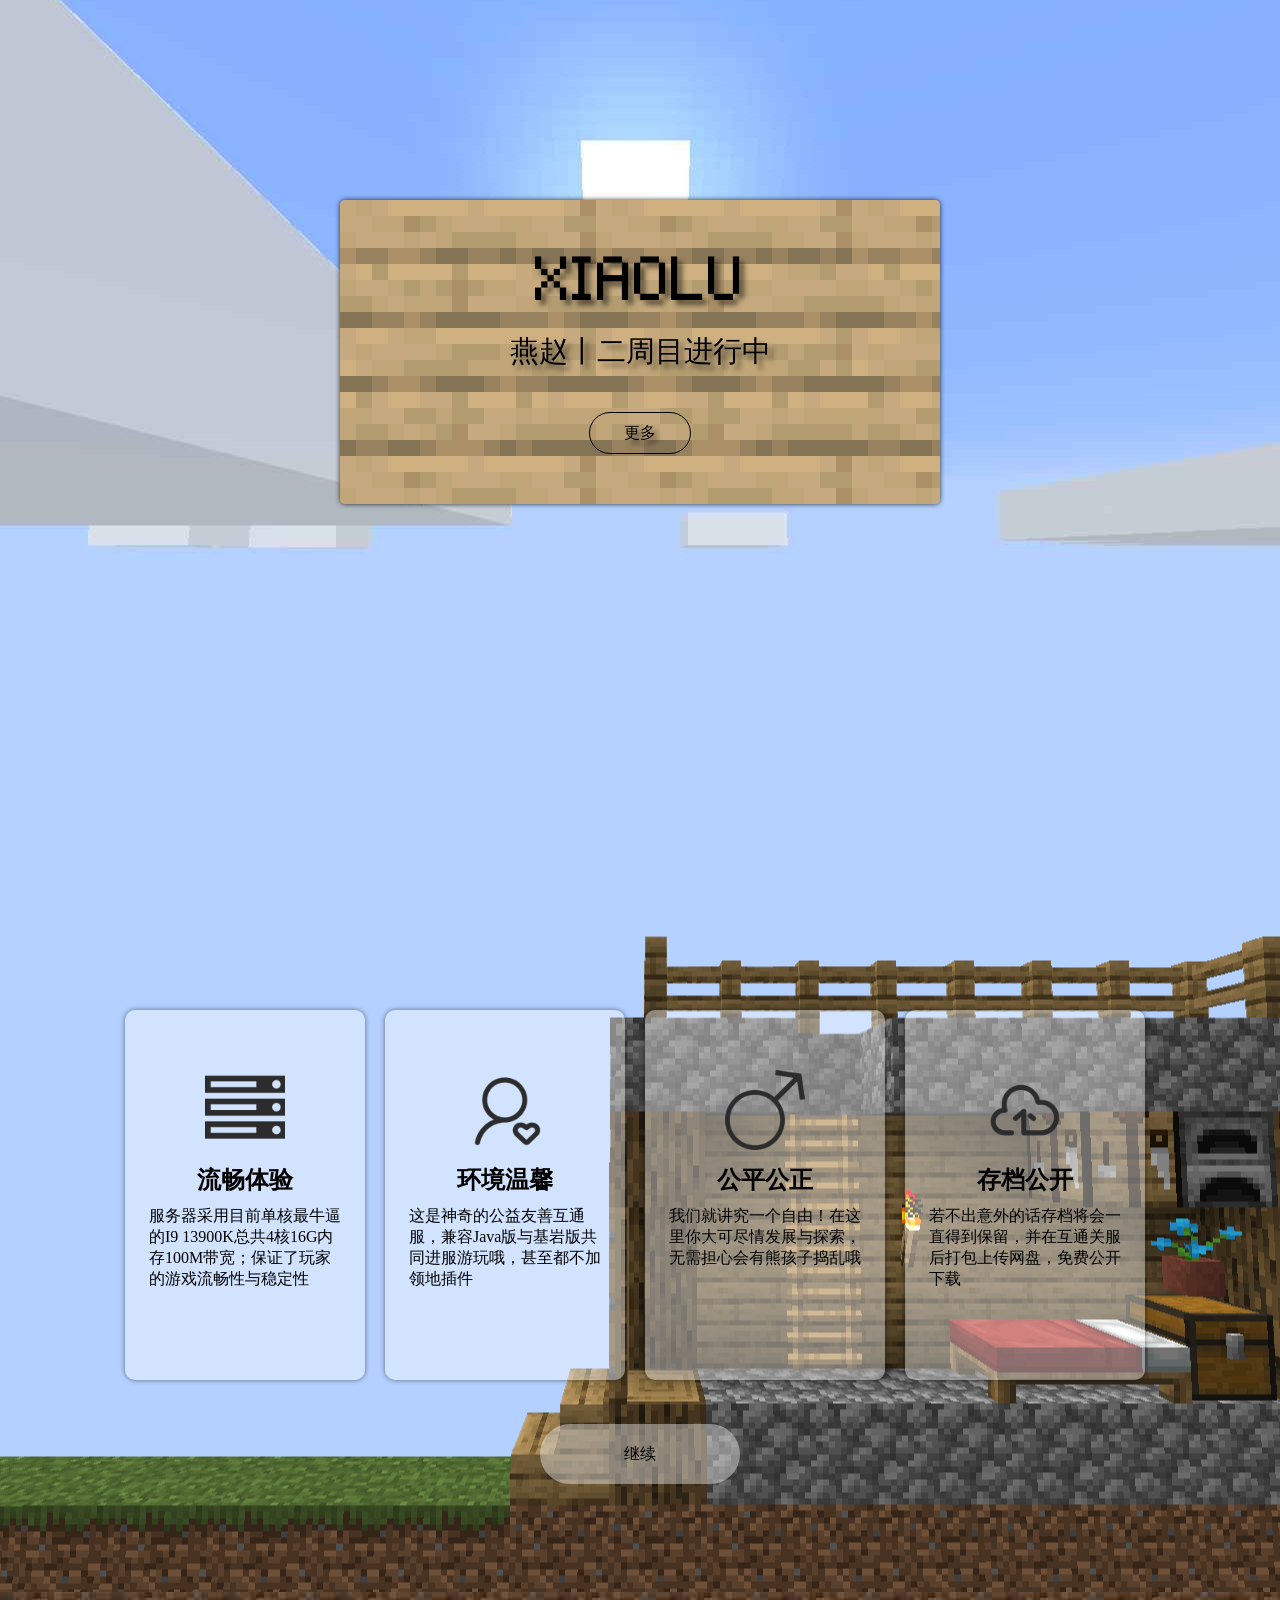
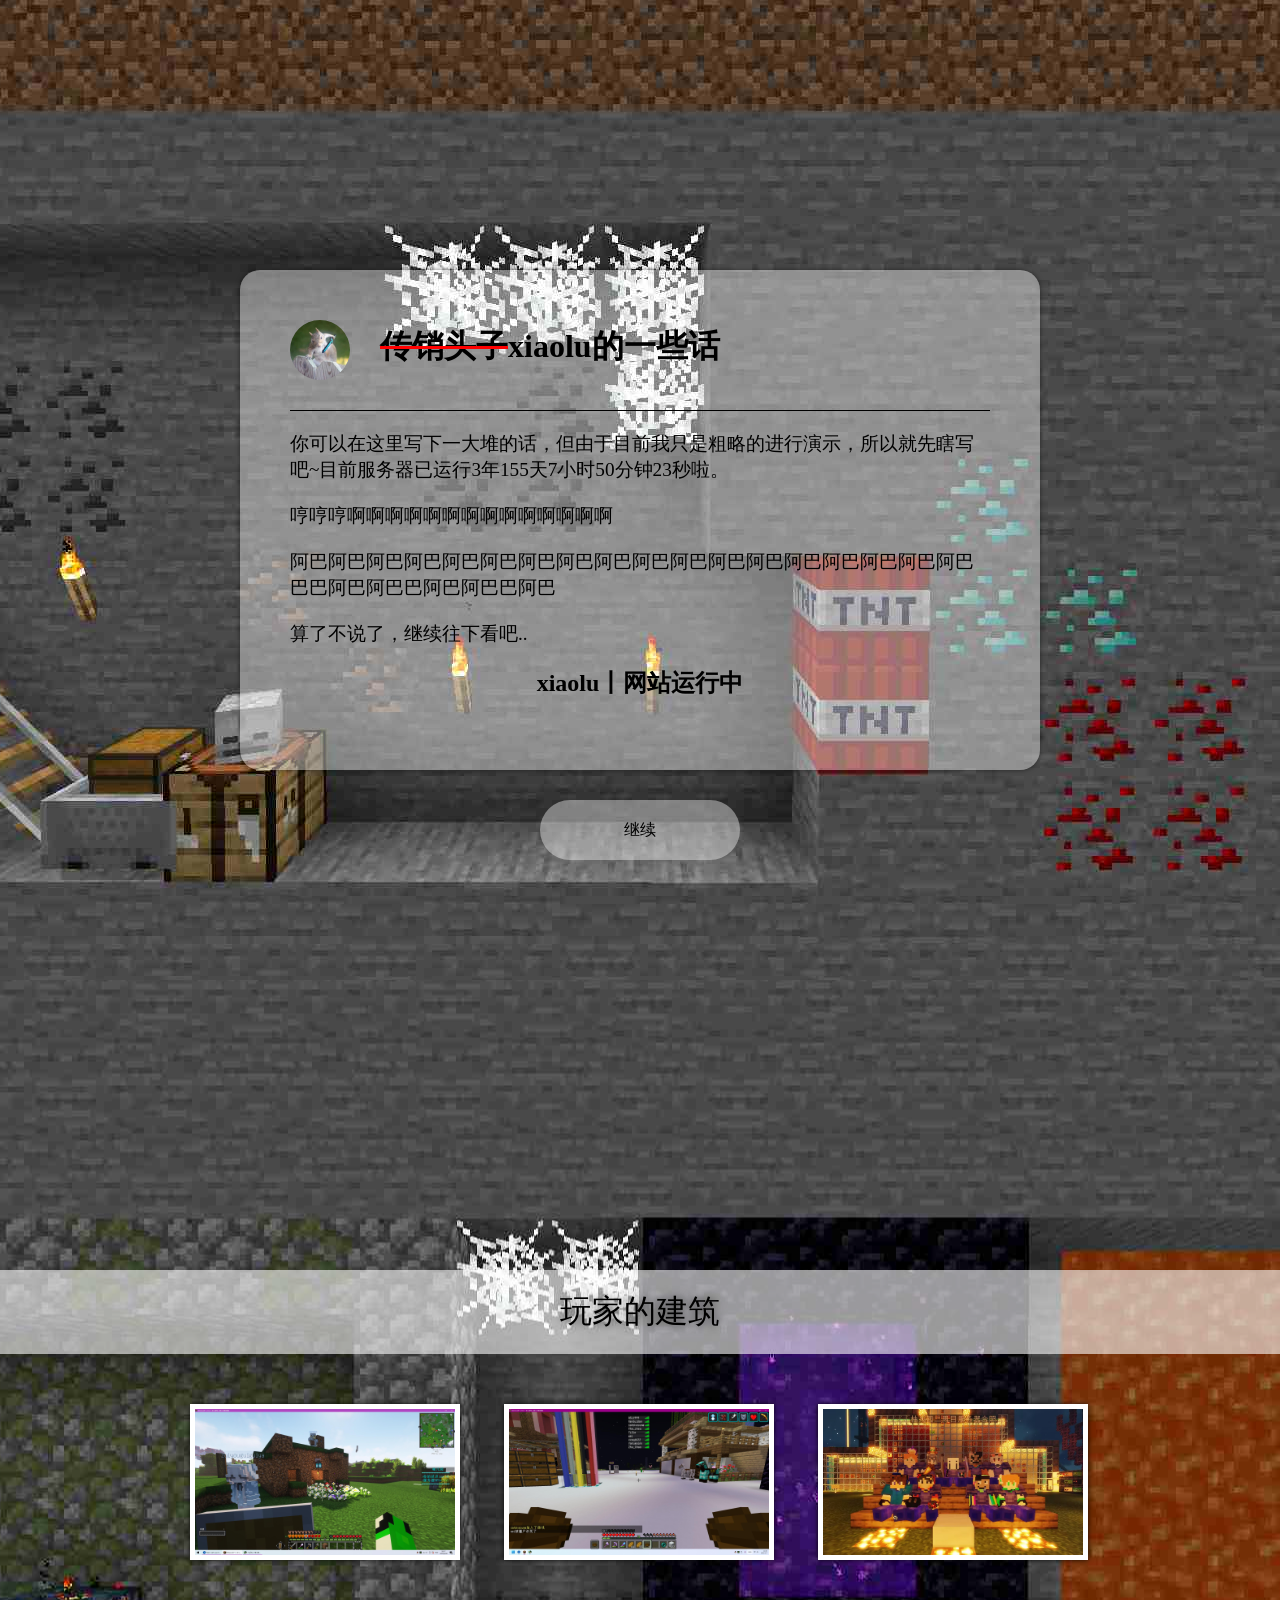
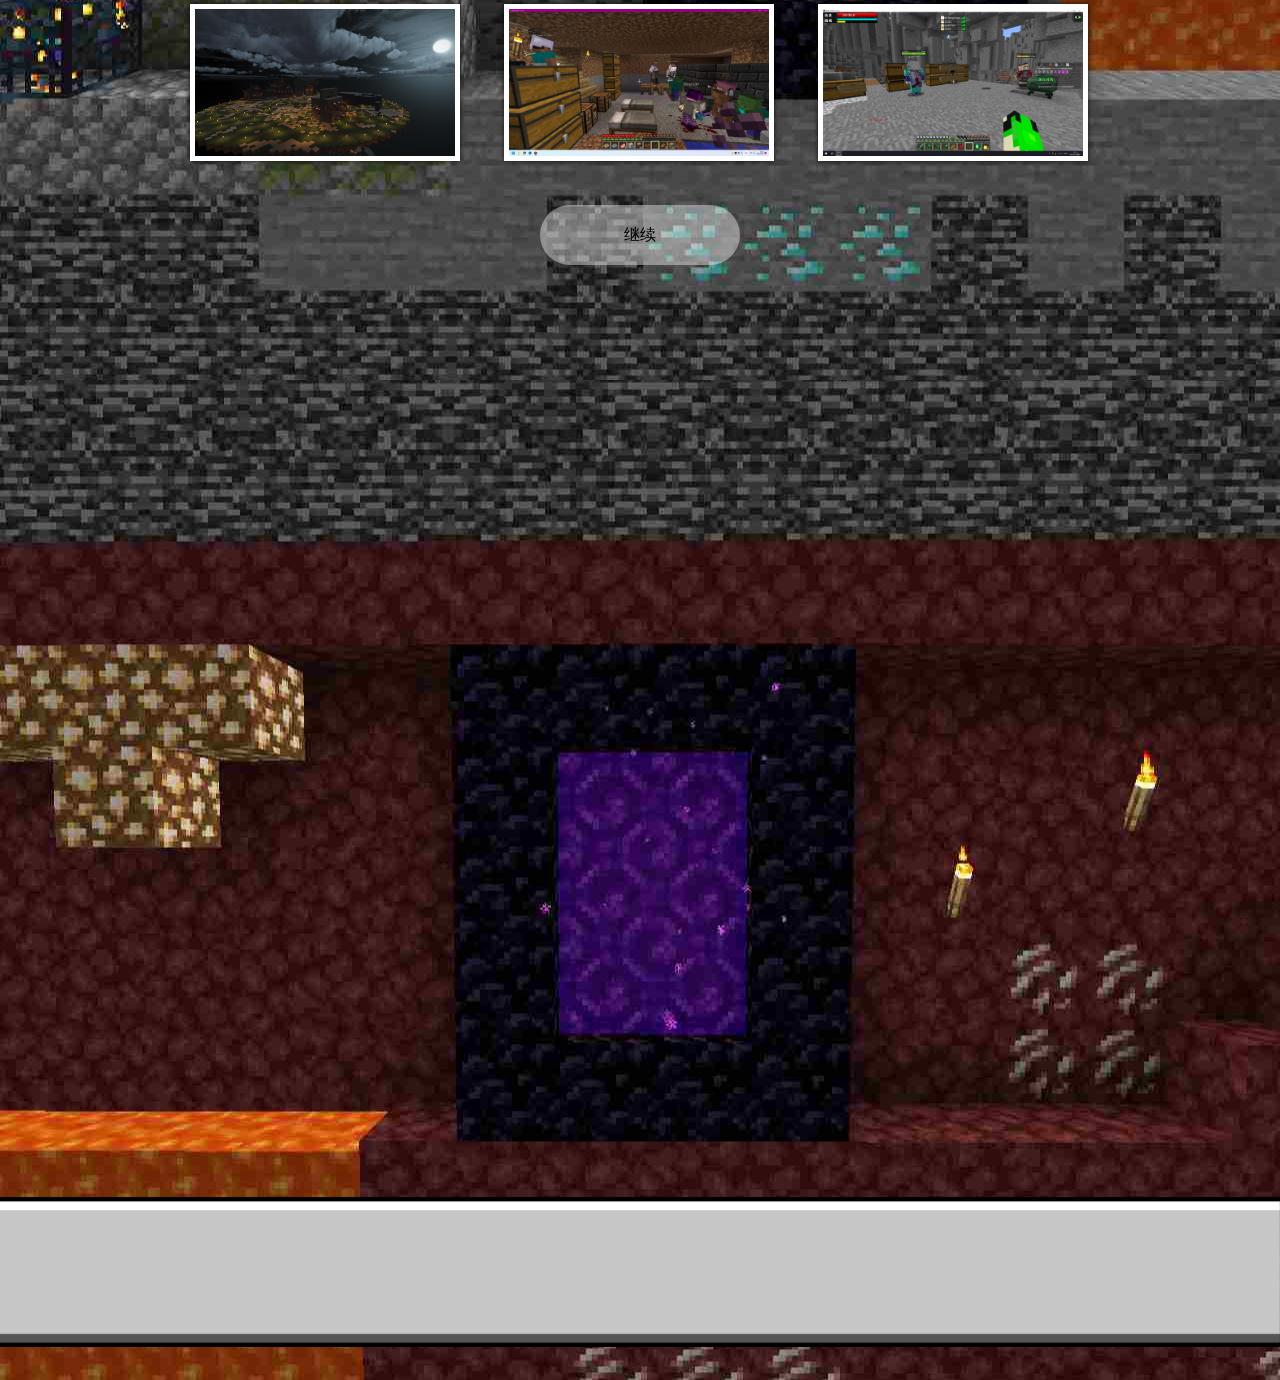
<file: index.html>
<!DOCTYPE html>
<html lang="en">
<head>
    <meta charset="UTF-8">
    <meta name="viewport" content="width=device-width, initial-scale=1.0">
    <title>我的世界</title>
    <meta name="description" content="哼哼哼啊啊啊啊啊啊啊">
    <meta name="keywords" content="我的世界服务器,Minecraft服务器,Minecraft">
    <link rel="stylesheet" type="text/css" href="static/css/nutscraft.css">
    <link rel="stylesheet" type="text/css" href="static/css/font.css">
    <link rel="stylesheet" type="text/css" href="static/css/viewer.min.css">
    <link rel="icon" href="https://zhea.vip/usr/uploads/2023/02/1530020699.png">
</head>

<body>
    <!-- 首页标题 -->
    <div class="nutscraftBox Box1">
        <div class="wow Box1-title">
            <p class="wow Box1-title1">XIAOLU</p>
            <p class="wow Box1-title2">燕赵丨二周目进行中</p>
            <a href="#anchor1" scrollto="anchor1" class="wow scrollOnClick Box1-title-Buttom" easing="smooth">更多</a>
        </div>
    </div>

    <!-- 特色介绍 -->
    <div class="nutscraftBox Box2">
        <div id="anchor1"></div>
        <div class="Box2-nutscraft">
            <ul>
                <li class="wow OutRight">
                    <img src="static/picture/server.png" alt="server">
                    <h2>流畅体验</h2>
                    <p>服务器采用目前单核最牛逼的I9 13900K总共4核16G内存100M带宽；保证了玩家的游戏流畅性与稳定性</p>
                </li>
                <li class="wow OutTop">
                    <img src="static/picture/friend.png" alt="server">
                    <h2>环境温馨</h2>
                    <p>这是神奇的公益友善互通服，兼容Java版与基岩版共同进服游玩哦，甚至都不加领地插件</p>
                </li>
                <li class="wow OutTop">
                    <img src="static/picture/nan.png" alt="server">
                    <h2>公平公正</h2>
                    <p>我们就讲究一个自由！在这里你大可尽情发展与探索，无需担心会有熊孩子捣乱哦</p>
                </li>
                <li class="wow OutLeft">
                    <img src="static/picture/backup.png" alt="server">
                    <h2>存档公开</h2>
                    <p>若不出意外的话存档将会一直得到保留，并在互通关服后打包上传网盘，免费公开下载</p>
                </li>
            </ul>
            <a href="#anchor2" scrollto="anchor2" class="scrollOnClick Box2-More wow" easing="smooth">继续</a>
        </div>
    </div>


    <!-- 一些话 -->
    <div class="nutscraftBox Box3">
        <div id="anchor2"></div>
        <div class="Box3-talk OutBottom wow">
            <div class="Box3-talk-text">
                <h1><del style="color: red;"><span style="color: black;">传销头子</span></del>xiaolu的一些话</h1>
                <p>你可以在这里写下一大堆的话，但由于目前我只是粗略的进行演示，所以就先瞎写吧~目前服务器已运行<span id="time"></span>。</p>
                <p>哼哼哼啊啊啊啊啊啊啊啊啊啊啊啊啊啊</p>
                <p>阿巴阿巴阿巴阿巴阿巴阿巴阿巴阿巴阿巴阿巴阿巴阿巴阿巴阿巴阿巴阿巴阿巴阿巴巴巴阿巴阿巴巴阿巴阿巴巴阿巴</p>
                <p>算了不说了，继续往下看吧..</p>
                <h2 class="Box3-talk-text-end">xiaolu丨网站运行中</h2>
            </div>
        </div>
        <a href="#anchor3" scrollto="anchor3" class="scrollOnClick Box3-More wow" easing="smooth">继续</a>
    </div>

    <!-- 风景展示 -->
    <div class="nutscraftBox Box4">
        <div id="anchor3"></div>
        <p class="Box4-Title OutBottom wow">玩家的建筑</p>
        <ul id="nutscraft">
            <li>
                <img src="static/picture/player1.jpg" alt="player1" class="OutTop wow">
            </li>
            <li>
                <img src="static/picture/player2.jpg" alt="player2" class="OutBottom wow">
            </li>
            <li>
                <img src="static/picture/player3.jpg" alt="player3" class="OutLeft wow">
            </li>
            <li>
                <img src="static/picture/player4.png" alt="player4" class="OutRight wow">
            </li>
            <li>
                <img src="static/picture/player5.png" alt="player5" class="OutTop wow">
            </li>
            <li>
                <img src="static/picture/player6.png" alt="player6" class="OutBottom wow">
            </li>
        </ul>
        <a href="#anchor4" scrollto="anchor4" class="scrollOnClick Box4-More wow" easing="smooth">继续</a>
    </div>

    <!-- 加入我们 -->
    <div class="nutscraftBox Box5">
        <div id="anchor4"></div>
        <div class="Box5-Join OutBottom wow">
            <div class="Box5-Join-talk">
                <h1>加入我们吧！</h1>
                <p>加入我们一起打造属于柚友们的世界！</p>
                <ul>
                    <li><a href="1.txt">加入我们</a></li>
               
                </ul>
            </div>
        </div>

        <!-- 页脚 -->
        <div class="footer">
        </div>
    </div>

    <script type="text/javascript" src="static/js/time.js"></script>
    <script type="text/javascript" src="static/js/smoothScroll-ES5.js"></script>
    <script src="static/js/jquery.js"></script>
    <script type="text/javascript" src="static/js/wow.min.js"></script>
    <script type="text/javascript" src="static/js/viewer.min.js" ></script>
</body>

</html>
</file>
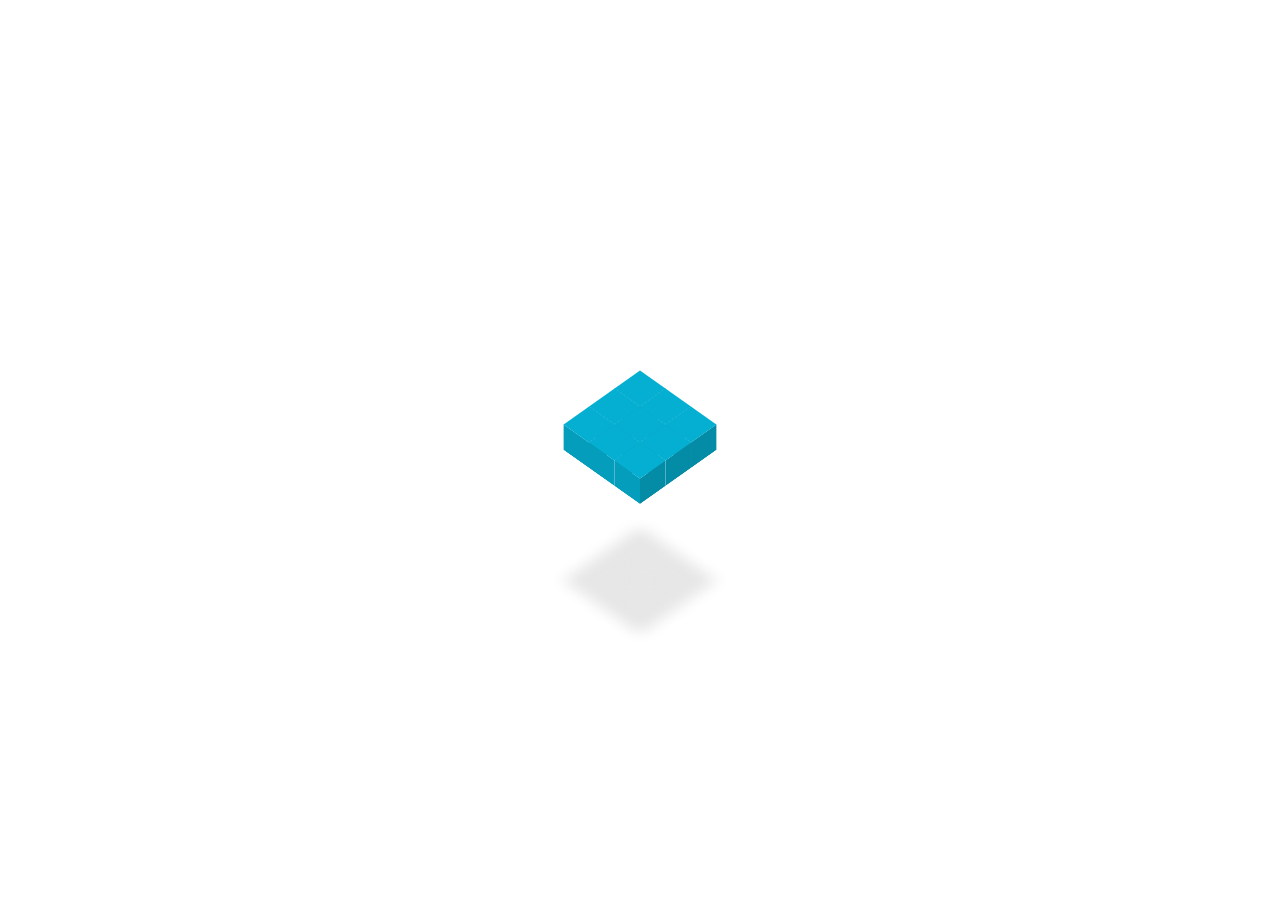
<file: assets/load.html>
<!DOCTYPE html>
<!-- saved from url=(0031)http://www.sjzvip.com/load.html -->
<html><head><meta http-equiv="Content-Type" content="text/html; charset=UTF-8">

<style>
body {
  font-size: 12px;
}
.base {
  height: 9em;
  left: 50%;
  margin: -7.5em;
  padding: 3em;
  position: absolute;
  top: 50%;
  width: 9em;
  transform: rotateX(45deg) rotateZ(45deg);
  transform-style: preserve-3d;
}
.cube,
.cube:after,
.cube:before {
  content: '';
  float: left;
  height: 3em;
  position: absolute;
  width: 3em;
}
/* Top */
.cube {
  background-color: #05afd1;
  position: relative;
  transform: translateZ(3em);
  transform-style: preserve-3d;
  transition: .25s;
  box-shadow: 13em 13em 1.5em rgba(0, 0, 0, 0.1);
  animation: anim 1s infinite;
}
.cube:after {
  background-color: #049dbc;
  transform: rotateX(-90deg) translateY(3em);
  transform-origin: 100% 100%;
}
.cube:before {
  background-color: #048ca7;
  transform: rotateY(90deg) translateX(3em);
  transform-origin: 100% 0;
}
.cube:nth-child(1) {
  animation-delay: 0.05s;
}
.cube:nth-child(2) {
  animation-delay: 0.1s;
}
.cube:nth-child(3) {
  animation-delay: 0.15s;
}
.cube:nth-child(4) {
  animation-delay: 0.2s;
}
.cube:nth-child(5) {
  animation-delay: 0.25s;
}
.cube:nth-child(6) {
  animation-delay: 0.3s;
}
.cube:nth-child(7) {
  animation-delay: 0.35s;
}
.cube:nth-child(8) {
  animation-delay: 0.4s;
}
.cube:nth-child(9) {
  animation-delay: 0.45s;
}
@keyframes anim {
  50% {
    transform: translateZ(0.5em);
  }
}
</style>
</head>
<body>
  <div class="base">
  <div class="cube"></div>
  <div class="cube"></div>
  <div class="cube"></div>
  <div class="cube"></div>
  <div class="cube"></div>
  <div class="cube"></div>
  <div class="cube"></div>
  <div class="cube"></div>
  <div class="cube"></div>
</div>

</body></html>
</file>
<file: static/css/nutscraft.css>
* {
    margin: 0;
    padding: 0;
}

body {
    background-color: #b4d0ff;
}

a {
    color: black;
    transition: all 0.3s;
    text-decoration: none;
}

ul {
    list-style-type: none;
}

a:hover {
    color: rgb(0, 140, 255);
}

/* 渐出动画 */
/* 上方渐出 */
.OutTop {
    animation: OutTop 1s ease 0.3s 1 forwards;
    opacity: 0;
}

@keyframes OutTop {
    0% {
        opacity: 0;
        transform: translateY(-100px);
        -moz-transform: translateY(-100px);
        -ms-transform: translateY(-100px);
        -webkit-transform: translateY(-100px);
    }

    100% {
        opacity: 1;
        transform: translateY(0px);
        -moz-transform: translateY(0px);
        -ms-transform: translateY(0px);
        -webkit-transform: translateY(0px);
    }
}

/* 下方渐出 */
.OutBottom {
    opacity: 0;
    animation: OutBottom 1s ease 0.3s 1 forwards;
}

@keyframes OutBottom {
    0% {
        opacity: 0;
        transform: translateY(100px);
        -moz-transform: translateY(100px);
        -ms-transform: translateY(100px);
        -webkit-transform: translateY(100px);
    }

    100% {
        opacity: 1;
        transform: translateY(0px);
        -moz-transform: translateY(0px);
        -ms-transform: translateY(0px);
        -webkit-transform: translateY(0px);
    }
}

/* 左侧渐出 */
.OutLeft {
    animation: OutLeft 1s ease 0.3s 1 forwards;
    opacity: 0;
}

@keyframes OutLeft {
    0% {
        opacity: 0;
        transform: translateX(100px);
        -moz-transform: translateX(100px);
        -ms-transform: translateX(100px);
        -webkit-transform: translateX(100px);
    }

    100% {
        opacity: 1;
        transform: translateX(0px);
        -moz-transform: translateX(0px);
        -ms-transform: translateX(0px);
        -webkit-transform: translateX(0px);
    }
}

/* 右侧渐出 */
.OutRight {
    animation: OutRight 1s ease 0.3s 1 forwards;
    opacity: 0;
}

@keyframes OutRight {
    0% {
        opacity: 0;
        transform: translateX(-100px);
        -moz-transform: translateX(-100px);
        -ms-transform: translateX(-100px);
        -webkit-transform: translateX(-100px);
    }

    100% {
        opacity: 1;
        transform: translateX(0px);
        -moz-transform: translateX(0px);
        -ms-transform: translateX(0px);
        -webkit-transform: translateX(0px);
    }
}

/* 各区块 */

.Box1 {
    background: url(../image/bg1.png) no-repeat center center;
}

.Box2 {
    background: url(../image/bg2.png) no-repeat center center;
    margin-top: -400px;
}

.Box3 {
    background: url(../image/bg3.png) no-repeat center center;
    margin-top: -10px;
}

.Box4 {
    background: url(../image/bg4.png) no-repeat center center;
    margin-top: -10px;
}

.Box5 {
    background: url(../image/bg5.png) no-repeat center center;
}

.nutscraftBox {
    width: 100%;
    height: 1000px;
}

/* 首页标题 */

.Box1-title {
    background-image: linear-gradient(to left, rgba(255, 255, 255, .2), rgba(255, 255, 255, .2)), url(../image/oak_planks.png);
    width: 600px;
    height: auto;
    color: black;
    border-radius: 5px;
    text-align: center;
    text-shadow: 5px 5px 5px rgba(0, 0, 0, .5);
    box-shadow: 0 0 5px rgba(0, 0, 0, 0.8);
    position: absolute;
    top: 200px;
    left: 50%;
    margin-left: -300px;
    padding: 50px 0;
    animation: OutBottom 0.5s ease;
    transition: all 0.3s;
}

.Box1-title:hover {
    box-shadow: 0 0 20px rgba(0, 0, 0, 0.8);
    transform: scale(1.02);
}

.Box1-title1 {
    font-size: 3.5rem;
    margin: 0 0 20px;
    opacity: 0;
    animation: OutBottom 1s ease 0.5s 1 forwards;
}

.Box1-title2 {
    font-size: 1.8rem;
    opacity: 0;
    animation: OutBottom 1s ease 0.5s 1 forwards;
}

.Box1-title-Buttom {
    display: inline-block;
    width: 100px;
    height: 40px;
    border: 1px solid black;
    color: black;
    border-radius: 30px;
    text-align: center;
    line-height: 40px;
    margin: 40px auto 0;
    opacity: 0;
    animation: OutBottom 1s ease 1s 1 forwards;
}

.Box1-title-Buttom:hover {
    color: white;
    border: 1px solid white;
}

/* 锚点1 */
#anchor1 {
    position: relative;
    top: 260px;
}

/* 特色介绍 */
.Box2-nutscraft {
    width: 1050px;
    height: auto;
    margin: 0 auto;
    padding-top: 400px;
}

.Box2-nutscraft ul {
    display: inline-block;
}

.Box2-nutscraft ul li {
    display: block;
    float: left;
    width: 240px;
    height: 280px;
    background-color: rgba(255, 255, 255, 0.4);
    margin: 10px;
    padding: 60px 0 30px;
    border-radius: 10px;
    box-shadow: 0 0 5px rgba(0, 0, 0, .5);
    transition: all 0.3s;
    text-align: center;
}

.Box2-nutscraft ul li img {
    width: 80px;
    transition: all 0.3s;
}

.Box2-nutscraft ul li h2 {
    margin: 10px 0;
}

.Box2-nutscraft ul li p {
    text-align: left;
    width: 80%;
    margin: 0 auto;
}

.Box2-nutscraft ul li:hover {
    box-shadow: 0 0 20px rgba(0, 0, 0, .5);
    background-color: white;
}

.Box2-nutscraft ul li:hover img {
    transform: scale(1.1);
}

.Box2-More {
    display: block;
    width: 200px;
    height: 60px;
    background-color: rgba(255, 255, 255, 0.4);
    border-radius: 30px;
    color: black;
    text-align: center;
    line-height: 60px;
    margin: 30px auto 0;
    opacity: 0;
    animation: OutBottom 1s ease 0.5s 1 forwards;
}

.Box2-More:hover {
    color: black;
    box-shadow: 0 0 20px rgba(0, 0, 0, .5);
    background-color: white;
}

/* 锚点2 */
#anchor2 {
    position: relative;
    top: 200px;
}

/* 一些话 */
.Box3-talk {
    width: 800px;
    height: 400px;
    background-color: rgba(255, 255, 255, 0.4);
    border-radius: 20px;
    position: relative;
    top: 280px;
    left: 50%;
    margin-left: -400px;
    padding: 50px 0;
    box-shadow: 0 0 5px rgba(0, 0, 0, .5);
    transition: all 0.3s;
}

.Box3-talk-text {
    padding: 0 50px;
}

.Box3-talk h1 {
    border-bottom: 1px solid black;
    padding-bottom: 30px;
}

.Box3-talk h1::before {
    content: '';
    display: inline-block;
    width: 60px;
    height: 60px;
    background: url(../image/g.jpg) no-repeat;
    background-size: 100% 100%;
    border-radius: 50%;
    margin-right: 30px;
    vertical-align: middle;
    transition: all 0.3s;
}

.Box3-talk p {
    font-size: 1.2rem;
    margin: 20px 0;
}

.Box3-talk-text-end {
    text-align: center;
}

.Box3-talk:hover {
    box-shadow: 0 0 20px rgba(0, 0, 0, .5);
    background-color: white;
}

.Box3-More {
    display: block;
    width: 200px;
    height: 60px;
    background-color: rgba(255, 255, 255, 0.4);
    border-radius: 30px;
    color: black;
    text-align: center;
    line-height: 60px;
    position: relative;
    top: 310px;
    left: 50%;
    margin-left: -100px;
    opacity: 0;
    animation: OutBottom 1s ease 0.5s 1 forwards;
}

.Box3-More:hover {
    color: black;
    box-shadow: 0 0 20px rgba(0, 0, 0, .5);
    background-color: white;
}

/* 锚点3 */
#anchor3 {
    position: relative;
    top: 230px;
}

/* 风景展示 */
.Box4-Title {
    display: block;
    position: relative;
    top: 290px;
    text-align: center;
    color: black;
    font-size: 2rem;
    background-color: rgba(255, 255, 255, 0.6);
    padding: 20px;
    text-shadow: 0 0 10px rgba(0, 0, 0, 0.6);
}

.Box4 ul {
    width: 940px;
    position: relative;
    top: 240px;
    left: 50%;
    margin-left: -470px;
    margin-top: 80px;
}

.Box4 ul li {
    display: inline-block;
}

.Box4 ul li img {
    width: 260px;
    border: 5px solid white;
    margin: 20px;
    box-shadow: 0 0 5px rgba(0, 0, 0, 0.8);
    transition: all 0.3s;
    cursor: pointer;
}

.Box4 ul li img:hover {
    box-shadow: 0 0 20px rgba(0, 0, 0, 0.8);
    transform: scale(1.02);
}

.Box4-More {
    display: block;
    width: 200px;
    height: 60px;
    background-color: rgba(255, 255, 255, 0.4);
    border-radius: 30px;
    color: black;
    text-align: center;
    line-height: 60px;
    position: relative;
    top: 260px;
    left: 50%;
    margin-left: -100px;
    opacity: 0;
    animation: OutBottom 1s ease 0.5s 1 forwards;
}

.Box4-More:hover {
    color: black;
    box-shadow: 0 0 20px rgba(0, 0, 0, .5);
    background-color: white;
}

/* 锚点4 */
#anchor4 {
    position: relative;
    top: 100px;
}

/* 加入我们 */
.Box5-Join {
    width: 600px;
    height: auto;
    background: url(../image/map_background_checkerboard.png);
    background-size: 100% 100%;
    position: relative;
    top: 300px;
    left: 50%;
    margin-left: -300px;
    padding: 50px 0;
}

.Box5-Join-talk {
    margin-left: 70px;
}

.Box5-Join-talk a {
    text-decoration: underline;
}

.Box5-Join-talk h1, .Box5-Join-talk p {
    margin-bottom: 20px;
}

.Box5-Join-talk h1::before {
    content: '';
    display: inline-block;
    width: 40px;
    height: 40px;
    background-image: url(../image/bread.png);
    background-size: 100% 100%;
    vertical-align: middle;
    margin-right: 10px;
}

/* 页脚 */
.footer {
    position: relative;
    top: 100%;
    margin-top: -410px;
    width: 100%;
    height: 100px;
    background: url(../image/demo_background.png) no-repeat;
    background-size: 100% 100%;
    text-align: center;
    padding-top: 50px;
}

@media screen and (max-width: 1070px) {
    .Box1-title {
        width: 400px;
        margin-left: -200px;
        top: 150px;
    }

    .Box2-nutscraft {
        width: 500px;
        padding-top: 300px;
    }

    .Box2-nutscraft ul li {
        width: 230px;
        height: 200px;
        padding: 20px 0 30px;
    }

    .Box2-nutscraft ul li img {
        width: 40px;
    }

    .Box2-More {
        width: 150px;
    }

    .Box3-talk {
        width: 400px;
        top: 220px;
        height: auto;
        margin-left: -200px;
        padding-top: 10px 0 0;
    }

    .Box3-talk h1 {
        margin: 0;
        padding: 10px;
        font-size: 1.5rem;
    }

    .Box3-talk h1::before {
        margin-right: 10px;
    }

    .Box3-talk p {
        font-size: 1rem;
        margin: 20px 0;
    }

    .Box3-talk-text-end {
        font-size: 1rem;
    }

    .Box3-More {
        width: 150px;
        top: 240px;
        margin-left: -75px;
    }

    .Box4-Title {
        top: 230px;
    }

    .Box4 ul {
        width: 500px;
        top: 170px;
        margin-left: -250px;
    }

    .Box4 ul li img {
        width: 190px;
    }

    .Box4-More {
        top: 170px;
        width: 150px;
        margin-left: -75px;
    }

    .Box5-Join {
        width: 400px;
        margin-left: -200px;
    }
}

@media screen and (max-width: 512px) {
    .Box1-title {
        width: 300px;
        margin-left: -150px;
    }

    .Box1-title1 {
        font-size: 2.5rem;
    }

    .Box1-title2 {
        font-size: 1.5rem;
    }

    .Box2-nutscraft {
        width: 80%;
        padding-top: 300px;
    }

    .Box2-nutscraft ul li {
        width: 100%;
        height: auto;
        padding: 10px 0;
        margin: 5px;
    }

    .Box2-nutscraft ul li h2 {
        margin: 0;
        font-size: 1rem;
    }

    .Box2-nutscraft ul li img {
        width: 30px;
    }

    .Box2-More {
        width: 100px;
        margin: 0 auto;
    }

    .Box3-talk {
        width: 300px;
        top: 220px;
        height: auto;
        margin-left: -150px;
        padding-top: 20px;
    }

    .Box3-talk-text {
        padding: 0 10px;
    }

    .Box3-talk h1 {
        margin: 0;
        padding: 10px;
        font-size: 1rem;
    }

    .Box3-talk h1::before {
        margin-right: 10px;
    }

    .Box3-talk p {
        font-size: 1rem;
        margin: 20px 0;
    }

    .Box3-talk-text-end {
        font-size: 1rem;
    }

    .Box3-More {
        width: 100px;
        top: 240px;
        margin-left: -50px;
    }

    .Box4-Title {
        top: 230px;
        font-size: 1.5rem;
        padding: 10px;
    }

    .Box4 ul {
        width: 300px;
        top: 200px;
        margin-left: -150px;
    }

    .Box4 ul li img {
        width: 130px;
        border: 2px solid white;
        margin: 5px;
    }

    .Box4-More {
        top: 240px;
        width: 150px;
        margin-left: -75px;
    }

    .Box5-Join {
        width: 300px;
        margin-left: -150px;
        padding: 70px 0;
    }

    .Box5-Join-talk {
        margin-left: 30px;
    }
}
</file>
<file: static/css/font.css>
.Box1-title1 {
    font-family: 'Volter (Goldfish)';
}

@font-face {
    font-family: 'Volter (Goldfish)';
    src: url([data-uri]) format('woff2'),
        url([data-uri]) format('woff');
    font-weight: normal;
    font-style: normal;
    font-display: swap;
}
</file>
<file: static/css/viewer.min.css>
/*!
 * Viewer v1.1.0
 * https://fengyuanchen.github.io/viewer
 *
 * Copyright 2015-present Chen Fengyuan
 * Released under the MIT license
 *
 * Date: 2019-12-14T11:48:37.240Z
 */.viewer-close:before,.viewer-flip-horizontal:before,.viewer-flip-vertical:before,.viewer-fullscreen-exit:before,.viewer-fullscreen:before,.viewer-next:before,.viewer-one-to-one:before,.viewer-play:before,.viewer-prev:before,.viewer-reset:before,.viewer-rotate-left:before,.viewer-rotate-right:before,.viewer-zoom-in:before,.viewer-zoom-out:before{background-image:url("[data-uri]");background-repeat:no-repeat;background-size:280px;color:transparent;display:block;font-size:0;height:20px;line-height:0;width:20px}.viewer-zoom-in:before{background-position:0 0;content:"Zoom In"}.viewer-zoom-out:before{background-position:-20px 0;content:"Zoom Out"}.viewer-one-to-one:before{background-position:-40px 0;content:"One to One"}.viewer-reset:before{background-position:-60px 0;content:"Reset"}.viewer-prev:before{background-position:-80px 0;content:"Previous"}.viewer-play:before{background-position:-100px 0;content:"Play"}.viewer-next:before{background-position:-120px 0;content:"Next"}.viewer-rotate-left:before{background-position:-140px 0;content:"Rotate Left"}.viewer-rotate-right:before{background-position:-160px 0;content:"Rotate Right"}.viewer-flip-horizontal:before{background-position:-180px 0;content:"Flip Horizontal"}.viewer-flip-vertical:before{background-position:-200px 0;content:"Flip Vertical"}.viewer-fullscreen:before{background-position:-220px 0;content:"Enter Full Screen"}.viewer-fullscreen-exit:before{background-position:-240px 0;content:"Exit Full Screen"}.viewer-close:before{background-position:-260px 0;content:"Close"}.viewer-container{bottom:0;direction:ltr;font-size:0;left:0;line-height:0;overflow:hidden;position:absolute;right:0;-webkit-tap-highlight-color:transparent;top:0;-ms-touch-action:none;touch-action:none;-webkit-touch-callout:none;-webkit-user-select:none;-moz-user-select:none;-ms-user-select:none;user-select:none}.viewer-container::-moz-selection,.viewer-container ::-moz-selection{background-color:transparent}.viewer-container::selection,.viewer-container ::selection{background-color:transparent}.viewer-container img{display:block;height:auto;max-height:none!important;max-width:none!important;min-height:0!important;min-width:0!important;width:100%}.viewer-canvas{bottom:0;left:0;overflow:hidden;position:absolute;right:0;top:0}.viewer-canvas>img{height:auto;margin:15px auto;max-width:90%!important;width:auto}.viewer-footer{bottom:0;left:0;overflow:hidden;position:absolute;right:0;text-align:center}.viewer-navbar{background-color:rgba(0,0,0,.5);overflow:hidden}.viewer-list{-webkit-box-sizing:content-box;box-sizing:content-box;height:50px;margin:0;overflow:hidden;padding:1px 0}.viewer-list>li{color:transparent;cursor:pointer;float:left;font-size:0;height:50px;line-height:0;opacity:.5;overflow:hidden;-webkit-transition:opacity .15s;transition:opacity .15s;width:30px}.viewer-list>li:hover{opacity:.75}.viewer-list>li+li{margin-left:1px}.viewer-list>.viewer-loading{position:relative}.viewer-list>.viewer-loading:after{border-width:2px;height:20px;margin-left:-10px;margin-top:-10px;width:20px}.viewer-list>.viewer-active,.viewer-list>.viewer-active:hover{opacity:1}.viewer-player{background-color:#000;bottom:0;cursor:none;display:none;right:0}.viewer-player,.viewer-player>img{left:0;position:absolute;top:0}.viewer-toolbar>ul{display:inline-block;margin:0 auto 5px;overflow:hidden;padding:3px 0}.viewer-toolbar>ul>li{background-color:rgba(0,0,0,.5);border-radius:50%;cursor:pointer;float:left;height:24px;overflow:hidden;-webkit-transition:background-color .15s;transition:background-color .15s;width:24px}.viewer-toolbar>ul>li:hover{background-color:rgba(0,0,0,.8)}.viewer-toolbar>ul>li:before{margin:2px}.viewer-toolbar>ul>li+li{margin-left:1px}.viewer-toolbar>ul>.viewer-small{height:18px;margin-bottom:3px;margin-top:3px;width:18px}.viewer-toolbar>ul>.viewer-small:before{margin:-1px}.viewer-toolbar>ul>.viewer-large{height:30px;margin-bottom:-3px;margin-top:-3px;width:30px}.viewer-toolbar>ul>.viewer-large:before{margin:5px}.viewer-tooltip{background-color:rgba(0,0,0,.8);border-radius:10px;color:#fff;display:none;font-size:12px;height:20px;left:50%;line-height:20px;margin-left:-25px;margin-top:-10px;position:absolute;text-align:center;top:50%;width:50px}.viewer-title{color:#ccc;display:inline-block;font-size:12px;line-height:1;margin:0 5% 5px;max-width:90%;opacity:.8;overflow:hidden;text-overflow:ellipsis;-webkit-transition:opacity .15s;transition:opacity .15s;white-space:nowrap}.viewer-title:hover{opacity:1}.viewer-button{background-color:rgba(0,0,0,.5);border-radius:50%;cursor:pointer;height:80px;overflow:hidden;position:absolute;right:-40px;top:-40px;-webkit-transition:background-color .15s;transition:background-color .15s;width:80px}.viewer-button:focus,.viewer-button:hover{background-color:rgba(0,0,0,.8)}.viewer-button:before{bottom:15px;left:15px;position:absolute}.viewer-fixed{position:fixed}.viewer-open{overflow:hidden}.viewer-show{display:block}.viewer-hide{display:none}.viewer-backdrop{background-color:rgba(0,0,0,.5)}.viewer-invisible{visibility:hidden}.viewer-move{cursor:move;cursor:-webkit-grab;cursor:grab}.viewer-fade{opacity:0}.viewer-in{opacity:1}.viewer-transition{-webkit-transition:all .3s;transition:all .3s}@-webkit-keyframes viewer-spinner{0%{-webkit-transform:rotate(0deg);transform:rotate(0deg)}to{-webkit-transform:rotate(1turn);transform:rotate(1turn)}}@keyframes viewer-spinner{0%{-webkit-transform:rotate(0deg);transform:rotate(0deg)}to{-webkit-transform:rotate(1turn);transform:rotate(1turn)}}.viewer-loading:after{-webkit-animation:viewer-spinner 1s linear infinite;animation:viewer-spinner 1s linear infinite;border:4px solid hsla(0,0%,100%,.1);border-left-color:hsla(0,0%,100%,.5);border-radius:50%;content:"";display:inline-block;height:40px;left:50%;margin-left:-20px;margin-top:-20px;position:absolute;top:50%;width:40px;z-index:1}@media (max-width:767px){.viewer-hide-xs-down{display:none}}@media (max-width:991px){.viewer-hide-sm-down{display:none}}@media (max-width:1199px){.viewer-hide-md-down{display:none}}
</file>
